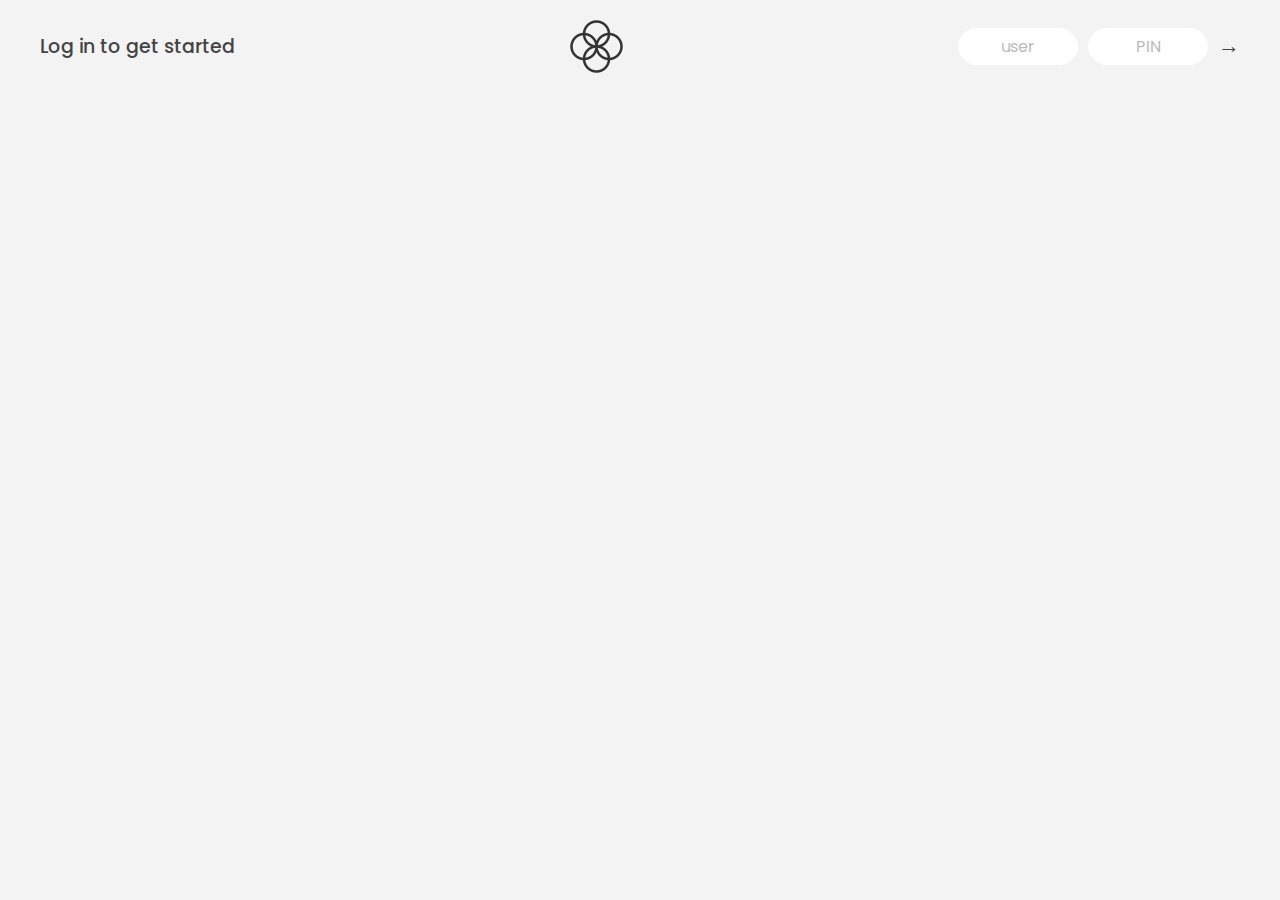
<file: bankist-app/index.html>
<!DOCTYPE html>
<html lang="en">
  <head>
    <meta charset="UTF-8" />
    <meta name="viewport" content="width=device-width, initial-scale=1.0" />
    <meta http-equiv="X-UA-Compatible" content="ie=edge" />
    <link rel="shortcut icon" type="image/png" href="./icon.png" />

    <link
      href="https://fonts.googleapis.com/css?family=Poppins:400,500,600&display=swap"
      rel="stylesheet"
    />

    <link rel="stylesheet" href="style.css" />
    <title>Bankist</title>
  </head>
  <body>
    <!-- TOP NAVIGATION -->
    <nav>
      <p class="welcome">Log in to get started</p>
      <img src="logo.png" alt="Logo" class="logo" />
      <form class="login">
        <input
          type="text"
          placeholder="user"
          class="login__input login__input--user"
        />
        <!-- In practice, use type="password" -->
        <input
          type="text"
          placeholder="PIN"
          maxlength="4"
          class="login__input login__input--pin"
        />
        <button class="login__btn">&rarr;</button>
      </form>
    </nav>

    <main class="app">
      <!-- BALANCE -->
      <div class="balance">
        <div>
          <p class="balance__label">Current balance</p>
          <p class="balance__date">
            As of <span class="date">05/03/2037</span>
          </p>
        </div>
        <p class="balance__value">0000€</p>
      </div>

      <!-- MOVEMENTS -->
      <div class="movements">
        <div class="movements__row">
          <div class="movements__type movements__type--deposit">2 deposit</div>
          <div class="movements__date">3 days ago</div>
          <div class="movements__value">4 000€</div>
        </div>
        <div class="movements__row">
          <div class="movements__type movements__type--withdrawal">
            1 withdrawal
          </div>
          <div class="movements__date">24/01/2037</div>
          <div class="movements__value">-378€</div>
        </div>
      </div>

      <!-- SUMMARY -->
      <div class="summary">
        <p class="summary__label">In</p>
        <p class="summary__value summary__value--in">0000€</p>
        <p class="summary__label">Out</p>
        <p class="summary__value summary__value--out">0000€</p>
        <p class="summary__label">Interest</p>
        <p class="summary__value summary__value--interest">0000€</p>
        <button class="btn--sort">&downarrow; SORT</button>
      </div>

      <!-- OPERATION: TRANSFERS -->
      <div class="operation operation--transfer">
        <h2>Transfer money</h2>
        <form class="form form--transfer">
          <input type="text" class="form__input form__input--to" />
          <input type="number" class="form__input form__input--amount" />
          <button class="form__btn form__btn--transfer">&rarr;</button>
          <label class="form__label">Transfer to</label>
          <label class="form__label">Amount</label>
        </form>
      </div>

      <!-- OPERATION: LOAN -->
      <div class="operation operation--loan">
        <h2>Request loan</h2>
        <form class="form form--loan">
          <input type="number" class="form__input form__input--loan-amount" />
          <button class="form__btn form__btn--loan">&rarr;</button>
          <label class="form__label form__label--loan">Amount</label>
        </form>
      </div>

      <!-- OPERATION: CLOSE -->
      <div class="operation operation--close">
        <h2>Close account</h2>
        <form class="form form--close">
          <input type="text" class="form__input form__input--user" />
          <input
            type="password"
            maxlength="6"
            class="form__input form__input--pin"
          />
          <button class="form__btn form__btn--close">&rarr;</button>
          <label class="form__label">Confirm user</label>
          <label class="form__label">Confirm PIN</label>
        </form>
      </div>

      <!-- LOGOUT TIMER -->
      <p class="logout-timer">
        You will be logged out in <span class="timer">05:00</span>
      </p>
    </main>

    <!-- <footer>
      &copy; by Jonas Schmedtmann. Don't claim as your own :)
    </footer> -->

    <script src="script.js"></script>
  </body>
</html>
</file>
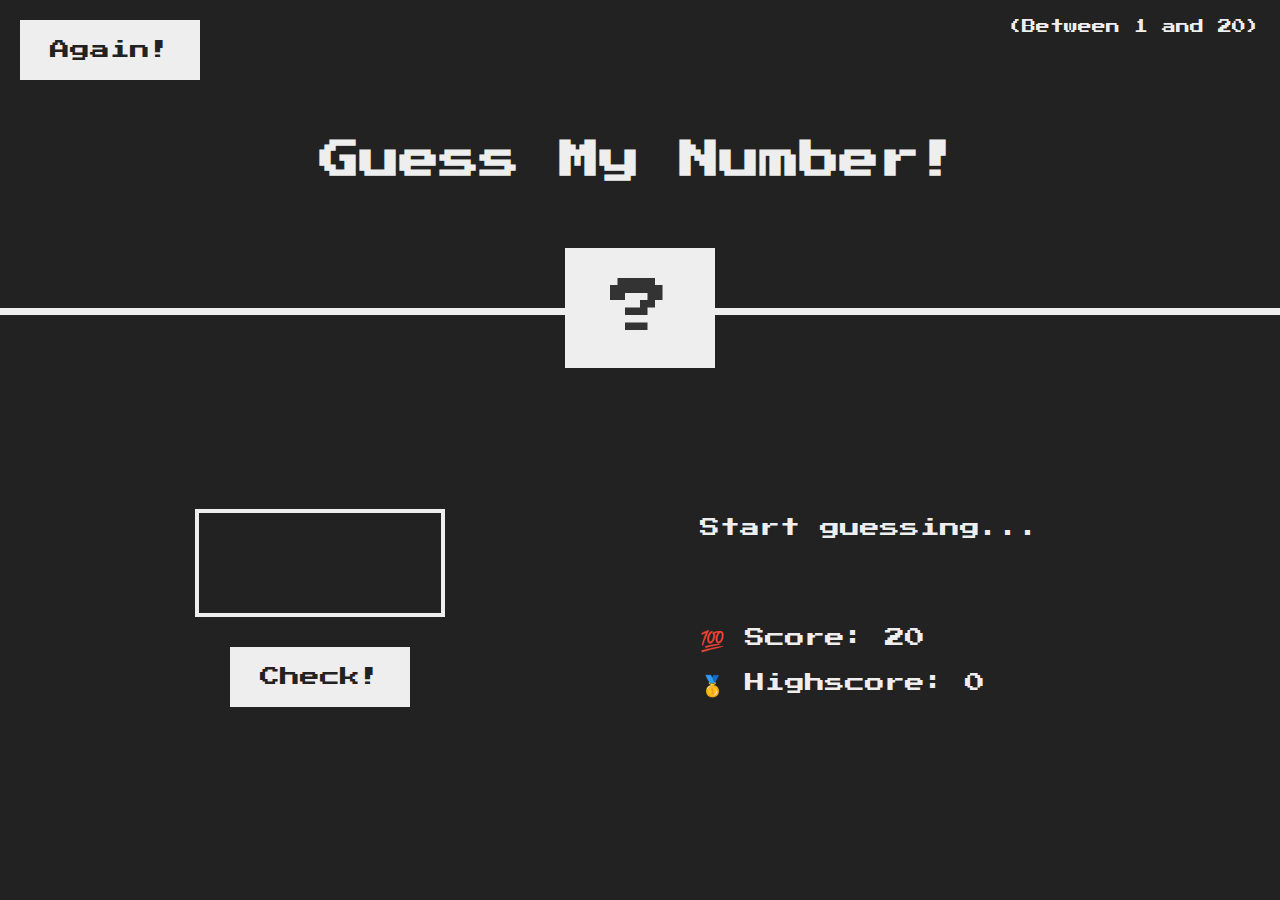
<file: GuessTheNumber/index.html>
<!DOCTYPE html>
<html lang="en">
  <head>
    <meta charset="UTF-8" />
    <meta name="viewport" content="width=device-width, initial-scale=1.0" />
    <meta http-equiv="X-UA-Compatible" content="ie=edge" />
    <link rel="stylesheet" href="style.css" />
    <title>Guess My Number!</title>
  </head>
  <body>
    <header>
      <h1>Guess My Number!</h1>
      <p class="between">(Between 1 and 20)</p>
      <button class="btn again">Again!</button>
      <div class="number">?</div>
    </header>
    <main>
      <section class="left">
        <input type="number" class="guess" />
        <button class="btn check">Check!</button>
      </section>
      <section class="right">
        <p class="message">Start guessing...</p>
        <p class="label-score">💯 Score: <span class="score">20</span></p>
        <p class="label-highscore">
          🥇 Highscore: <span class="highscore">0</span>
        </p>
      </section>
    </main>
    <script src="script.js"></script>
  </body>
</html>
</file>
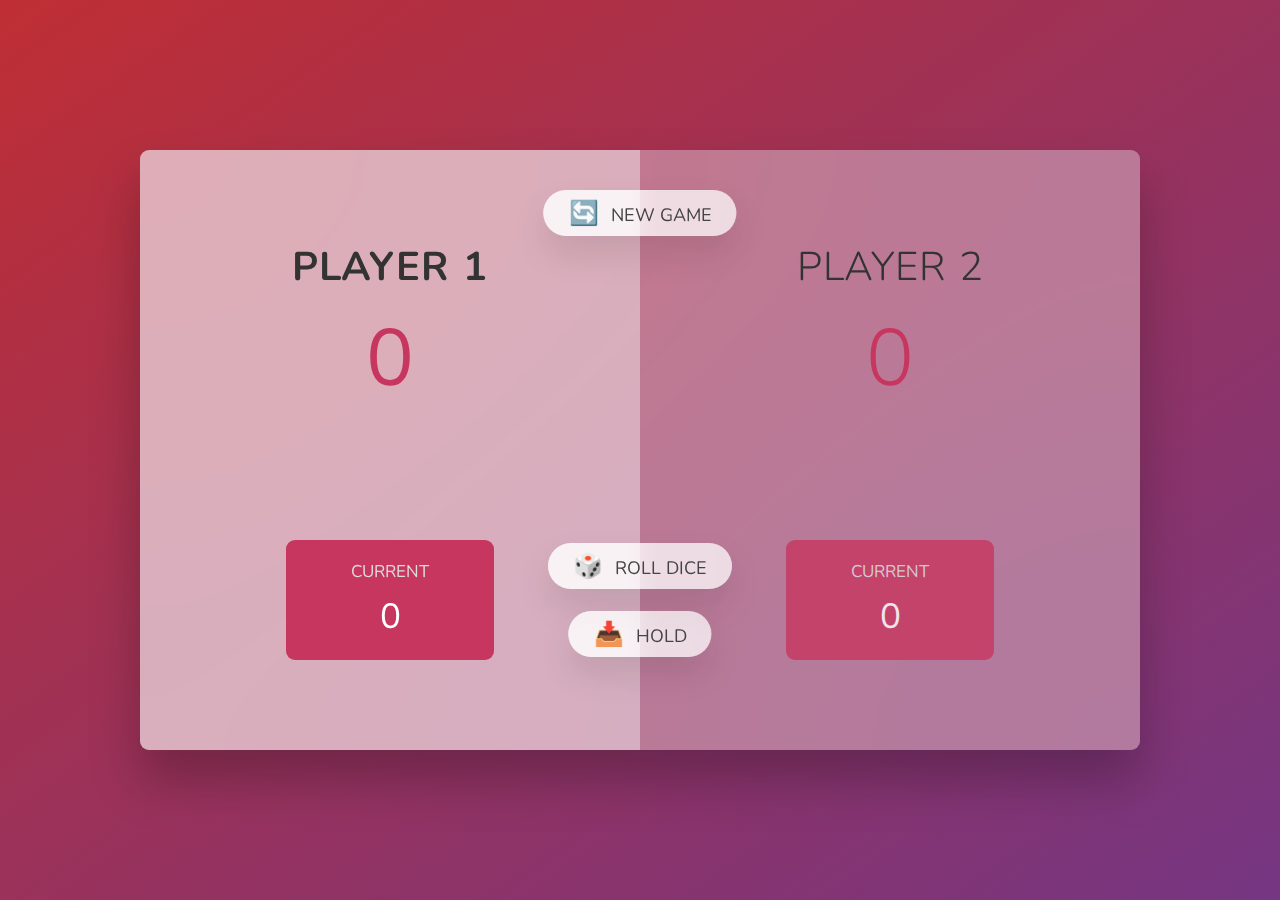
<file: PigGame/index.html>
<!DOCTYPE html>
<html lang="en">
  <head>
    <meta charset="UTF-8" />
    <meta name="viewport" content="width=device-width, initial-scale=1.0" />
    <meta http-equiv="X-UA-Compatible" content="ie=edge" />
    <link rel="stylesheet" href="style.css" />
    <title>Pig Game</title>
  </head>
  <body>
    <main>
      <section class="player player--0 player--active">
        <h2 class="name" id="name--0">Player 1</h2>
        <p class="score" id="score--0">24</p>
        <div class="current">
          <p class="current-label">Current</p>
          <p class="current-score" id="current--0">0</p>
        </div>
      </section>
      <section class="player player--1">
        <h2 class="name" id="name--1">Player 2</h2>
        <p class="score" id="score--1">42</p>
        <div class="current">
          <p class="current-label">Current</p>
          <p class="current-score" id="current--1">0</p>
        </div>
      </section>

      <img src="dice-5.png" alt="Playing dice" class="dice" />
      <button class="btn btn--new">🔄 New game</button>
      <button class="btn btn--roll">🎲 Roll dice</button>
      <button class="btn btn--hold">📥 Hold</button>
    </main>
    <script src="script.js"></script>
  </body>
</html>
</file>
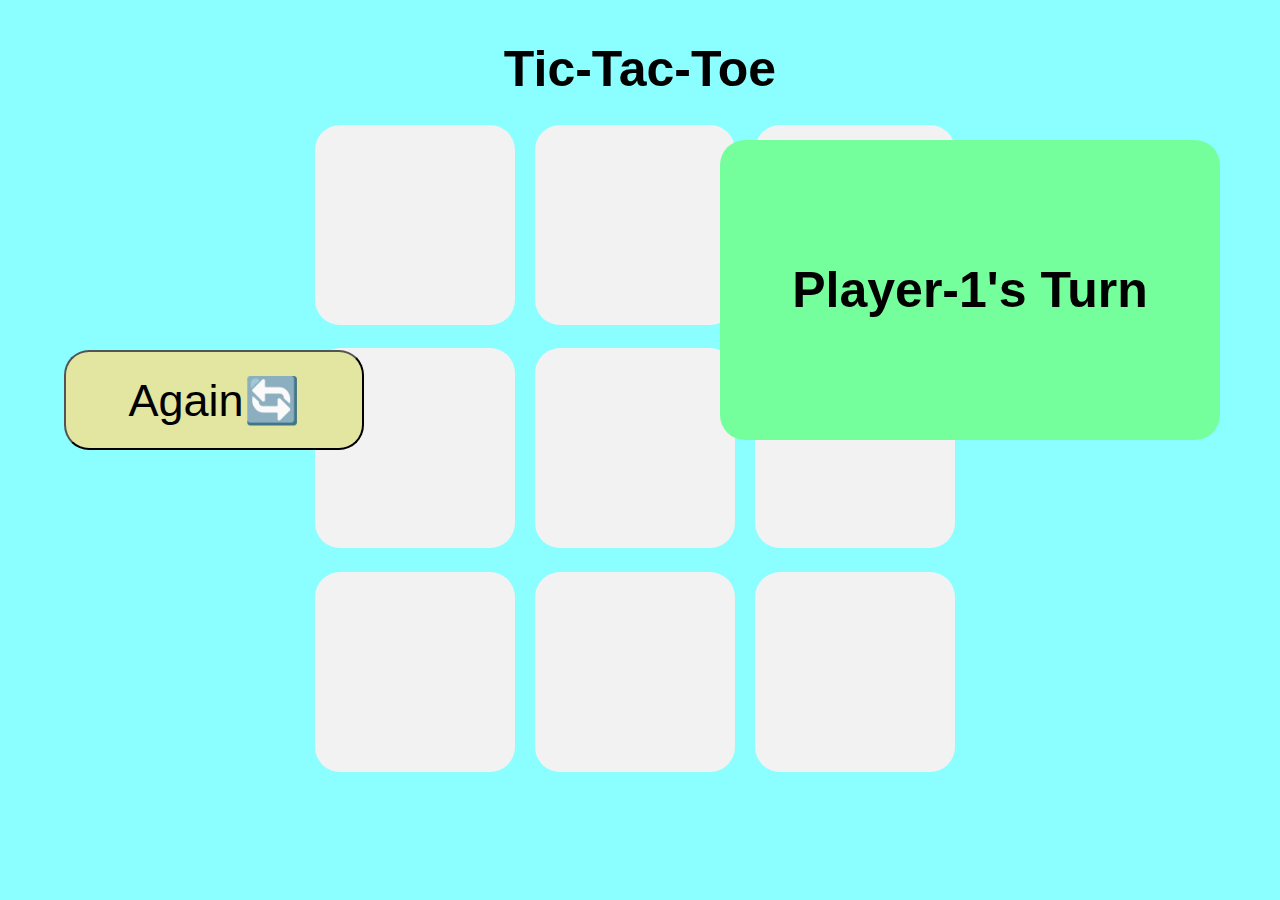
<file: ticTacToe/index.html>
<!DOCTYPE html>
<html lang="en">
  <head>
    <meta charset="UTF-8" />
    <meta name="viewport" content="width=device-width, initial-scale=1.0" />
    <title>TicTacToe</title>
    <link rel="stylesheet" href="./style.css" />
  </head>
  <body>
    <h1>Tic-Tac-Toe</h1>
    <div class="container">
      <button class="btn"></button>
      <button class="btn"></button>
      <button class="btn"></button>
      <button class="btn"></button>
      <button class="btn"></button>
      <button class="btn"></button>
      <button class="btn"></button>
      <button class="btn"></button>
      <button class="btn"></button>
    </div>
    <div class="score"><h2 class="player-turn">Player-1's Turn</h2></div>
    <button class="restart">Again🔄️</button>
    <script src="./app.js"></script>
  </body>
</html>
</file>
<file: bankist-app/style.css>
/*
 * Use this CSS to learn some intersting techniques,
 * in case you're wondering how I built the UI.
 * Have fun! 😁
 */

* {
  margin: 0;
  padding: 0;
  box-sizing: inherit;
}

html {
  font-size: 62.5%;
  box-sizing: border-box;
}

body {
  font-family: 'Poppins', sans-serif;
  color: #444;
  background-color: #f3f3f3;
  height: 100vh;
  padding: 2rem;
}

nav {
  display: flex;
  justify-content: space-between;
  align-items: center;
  padding: 0 2rem;
}

.welcome {
  font-size: 1.9rem;
  font-weight: 500;
}

.logo {
  height: 5.25rem;
}

.login {
  display: flex;
}

.login__input {
  border: none;
  padding: 0.5rem 2rem;
  font-size: 1.6rem;
  font-family: inherit;
  text-align: center;
  width: 12rem;
  border-radius: 10rem;
  margin-right: 1rem;
  color: inherit;
  border: 1px solid #fff;
  transition: all 0.3s;
}

.login__input:focus {
  outline: none;
  border: 1px solid #ccc;
}

.login__input::placeholder {
  color: #bbb;
}

.login__btn {
  border: none;
  background: none;
  font-size: 2.2rem;
  color: inherit;
  cursor: pointer;
  transition: all 0.3s;
}

.login__btn:hover,
.login__btn:focus,
.btn--sort:hover,
.btn--sort:focus {
  outline: none;
  color: #777;
}

/* MAIN */
.app {
  position: relative;
  max-width: 100rem;
  margin: 4rem auto;
  display: grid;
  grid-template-columns: 4fr 3fr;
  grid-template-rows: auto repeat(3, 15rem) auto;
  gap: 2rem;

  /* NOTE This creates the fade in/out anumation */
  opacity: 0;
  transition: all 1s;
}

.balance {
  grid-column: 1 / span 2;
  display: flex;
  align-items: flex-end;
  justify-content: space-between;
  margin-bottom: 2rem;
}

.balance__label {
  font-size: 2.2rem;
  font-weight: 500;
  margin-bottom: -0.2rem;
}

.balance__date {
  font-size: 1.4rem;
  color: #888;
}

.balance__value {
  font-size: 4.5rem;
  font-weight: 400;
}

/* MOVEMENTS */
.movements {
  grid-row: 2 / span 3;
  background-color: #fff;
  border-radius: 1rem;
  overflow: scroll;
}

.movements__row {
  padding: 2.25rem 4rem;
  display: flex;
  align-items: center;
  border-bottom: 1px solid #eee;
}

.movements__type {
  font-size: 1.1rem;
  text-transform: uppercase;
  font-weight: 500;
  color: #fff;
  padding: 0.1rem 1rem;
  border-radius: 10rem;
  margin-right: 2rem;
}

.movements__date {
  font-size: 1.1rem;
  text-transform: uppercase;
  font-weight: 500;
  color: #666;
}

.movements__type--deposit {
  background-image: linear-gradient(to top left, #39b385, #9be15d);
}

.movements__type--withdrawal {
  background-image: linear-gradient(to top left, #e52a5a, #ff585f);
}

.movements__value {
  font-size: 1.7rem;
  margin-left: auto;
}

/* SUMMARY */
.summary {
  grid-row: 5 / 6;
  display: flex;
  align-items: baseline;
  padding: 0 0.3rem;
  margin-top: 1rem;
}

.summary__label {
  font-size: 1.2rem;
  font-weight: 500;
  text-transform: uppercase;
  margin-right: 0.8rem;
}

.summary__value {
  font-size: 2.2rem;
  margin-right: 2.5rem;
}

.summary__value--in,
.summary__value--interest {
  color: #66c873;
}

.summary__value--out {
  color: #f5465d;
}

.btn--sort {
  margin-left: auto;
  border: none;
  background: none;
  font-size: 1.3rem;
  font-weight: 500;
  cursor: pointer;
}

/* OPERATIONS */
.operation {
  border-radius: 1rem;
  padding: 3rem 4rem;
  color: #333;
}

.operation--transfer {
  background-image: linear-gradient(to top left, #ffb003, #ffcb03);
}

.operation--loan {
  background-image: linear-gradient(to top left, #39b385, #9be15d);
}

.operation--close {
  background-image: linear-gradient(to top left, #e52a5a, #ff585f);
}

h2 {
  margin-bottom: 1.5rem;
  font-size: 1.7rem;
  font-weight: 600;
  color: #333;
}

.form {
  display: grid;
  grid-template-columns: 2.5fr 2.5fr 1fr;
  grid-template-rows: auto auto;
  gap: 0.4rem 1rem;
}

/* Exceptions for interst */
.form.form--loan {
  grid-template-columns: 2.5fr 1fr 2.5fr;
}
.form__label--loan {
  grid-row: 2;
}
/* End exceptions */

.form__input {
  width: 100%;
  border: none;
  background-color: rgba(255, 255, 255, 0.4);
  font-family: inherit;
  font-size: 1.5rem;
  text-align: center;
  color: #333;
  padding: 0.3rem 1rem;
  border-radius: 0.7rem;
  transition: all 0.3s;
}

.form__input:focus {
  outline: none;
  background-color: rgba(255, 255, 255, 0.6);
}

.form__label {
  font-size: 1.3rem;
  text-align: center;
}

.form__btn {
  border: none;
  border-radius: 0.7rem;
  font-size: 1.8rem;
  background-color: #fff;
  cursor: pointer;
  transition: all 0.3s;
}

.form__btn:focus {
  outline: none;
  background-color: rgba(255, 255, 255, 0.8);
}

.logout-timer {
  padding: 0 0.3rem;
  margin-top: 1.9rem;
  text-align: right;
  font-size: 1.25rem;
}

.timer {
  font-weight: 600;
}
</file>
<file: GuessTheNumber/style.css>
@import url('https://fonts.googleapis.com/css?family=Press+Start+2P&display=swap');

* {
  margin: 0;
  padding: 0;
  box-sizing: inherit;
}

html {
  font-size: 62.5%;
  box-sizing: border-box;
}

body {
  font-family: 'Press Start 2P', sans-serif;
  color: #eee;
  background-color: #222;
  /* background-color: #60b347; */
}

/* LAYOUT */
header {
  position: relative;
  height: 35vh;
  border-bottom: 7px solid #eee;
}

main {
  height: 65vh;
  color: #eee;
  display: flex;
  align-items: center;
  justify-content: space-around;
}

.left {
  width: 52rem;
  display: flex;
  flex-direction: column;
  align-items: center;
}

.right {
  width: 52rem;
  font-size: 2rem;
}

/* ELEMENTS STYLE */
h1 {
  font-size: 4rem;
  text-align: center;
  position: absolute;
  width: 100%;
  top: 52%;
  left: 50%;
  transform: translate(-50%, -50%);
}

.number {
  background: #eee;
  color: #333;
  font-size: 6rem;
  width: 15rem;
  padding: 3rem 0rem;
  text-align: center;
  position: absolute;
  bottom: 0;
  left: 50%;
  transform: translate(-50%, 50%);
}

.between {
  font-size: 1.4rem;
  position: absolute;
  top: 2rem;
  right: 2rem;
}

.again {
  position: absolute;
  top: 2rem;
  left: 2rem;
}

.guess {
  background: none;
  border: 4px solid #eee;
  font-family: inherit;
  color: inherit;
  font-size: 5rem;
  padding: 2.5rem;
  width: 25rem;
  text-align: center;
  display: block;
  margin-bottom: 3rem;
}

.btn {
  border: none;
  background-color: #eee;
  color: #222;
  font-size: 2rem;
  font-family: inherit;
  padding: 2rem 3rem;
  cursor: pointer;
}

.btn:hover {
  background-color: #ccc;
}

.message {
  margin-bottom: 8rem;
  height: 3rem;
}

.label-score {
  margin-bottom: 2rem;
}
</file>
<file: PigGame/style.css>
@import url('https://fonts.googleapis.com/css2?family=Nunito&display=swap');

* {
  margin: 0;
  padding: 0;
  box-sizing: inherit;
}

html {
  font-size: 62.5%;
  box-sizing: border-box;
}

body {
  font-family: 'Nunito', sans-serif;
  font-weight: 400;
  height: 100vh;
  color: #333;
  background-image: linear-gradient(to top left, #753682 0%, #bf2e34 100%);
  display: flex;
  align-items: center;
  justify-content: center;
}

/* LAYOUT */
main {
  position: relative;
  width: 100rem;
  height: 60rem;
  background-color: rgba(255, 255, 255, 0.35);
  backdrop-filter: blur(200px);
  filter: blur();
  box-shadow: 0 3rem 5rem rgba(0, 0, 0, 0.25);
  border-radius: 9px;
  overflow: hidden;
  display: flex;
}

.player {
  flex: 50%;
  padding: 9rem;
  display: flex;
  flex-direction: column;
  align-items: center;
  transition: all 0.75s;
}

/* ELEMENTS */
.name {
  position: relative;
  font-size: 4rem;
  text-transform: uppercase;
  letter-spacing: 1px;
  word-spacing: 2px;
  font-weight: 300;
  margin-bottom: 1rem;
}

.score {
  font-size: 8rem;
  font-weight: 300;
  color: #c7365f;
  margin-bottom: auto;
}

.player--active {
  background-color: rgba(255, 255, 255, 0.4);
}
.player--active .name {
  font-weight: 700;
}
.player--active .score {
  font-weight: 400;
}

.player--active .current {
  opacity: 1;
}

.current {
  background-color: #c7365f;
  opacity: 0.8;
  border-radius: 9px;
  color: #fff;
  width: 65%;
  padding: 2rem;
  text-align: center;
  transition: all 0.75s;
}

.current-label {
  text-transform: uppercase;
  margin-bottom: 1rem;
  font-size: 1.7rem;
  color: #ddd;
}

.current-score {
  font-size: 3.5rem;
}

/* ABSOLUTE POSITIONED ELEMENTS */
.btn {
  position: absolute;
  left: 50%;
  transform: translateX(-50%);
  color: #444;
  background: none;
  border: none;
  font-family: inherit;
  font-size: 1.8rem;
  text-transform: uppercase;
  cursor: pointer;
  font-weight: 400;
  transition: all 0.2s;

  background-color: white;
  background-color: rgba(255, 255, 255, 0.6);
  backdrop-filter: blur(10px);

  padding: 0.7rem 2.5rem;
  border-radius: 50rem;
  box-shadow: 0 1.75rem 3.5rem rgba(0, 0, 0, 0.1);
}

.btn::first-letter {
  font-size: 2.4rem;
  display: inline-block;
  margin-right: 0.7rem;
}

.btn--new {
  top: 4rem;
}
.btn--roll {
  top: 39.3rem;
}
.btn--hold {
  top: 46.1rem;
}

.btn:active {
  transform: translate(-50%, 3px);
  box-shadow: 0 1rem 2rem rgba(0, 0, 0, 0.15);
}

.btn:focus {
  outline: none;
}

.dice {
  position: absolute;
  left: 50%;
  top: 16.5rem;
  transform: translateX(-50%);
  height: 10rem;
  box-shadow: 0 2rem 5rem rgba(0, 0, 0, 0.2);
}

.player--winner {
  background-color: #2f2f2f;
}

.player--winner .name {
  font-weight: 700;
  color: #c7365f;
}

.hidden {
  display: none;
}
</file>
<file: ticTacToe/style.css>
* {
  padding: 0;
  margin: 0;
  box-sizing: border-box;
}

body {
  display: flex;
  background-color: #8bffff;
  align-items: center;
  justify-content: center;
  height: 100vh;
  font-family: sans-serif;
  position: relative;
}

h1 {
  position: absolute;
  top: 40px;
  text-align: center;
  font-size: 50px;
}

.container {
  height: 650px;
  width: 650px;
  display: flex;
  flex-wrap: wrap;
  gap: 20px;
}

.btn {
  height: 200px;
  width: 200px;
  border-radius: 25px;
  border: 0;
  font-size: 100px;
  font-weight: bold;
  background-color: #f2f2f2;
}

.btn-disabled {
  cursor: not-allowed;
}
.btn:hover {
  background-color: #cdb9ee;
}

.restart {
  position: absolute;
  height: 100px;
  width: 300px;
  bottom: 50%;
  left: 5%;
  font-size: 45px;
  border-radius: 25px;
  background-color: #e2e6a1;
}
.restart:hover {
  background-color: #f0c06c;
  font-weight: bold;
}

.score {
  position: absolute;
  height: 300px;
  width: 500px;
  background-color: #75ff9c;
  border-radius: 25px;
  right: 60px;
  top: 140px;
  display: flex;
  align-items: center;
  justify-content: center;
}

h2 {
  font-size: 50px;
  text-align: center;
}
</file>
